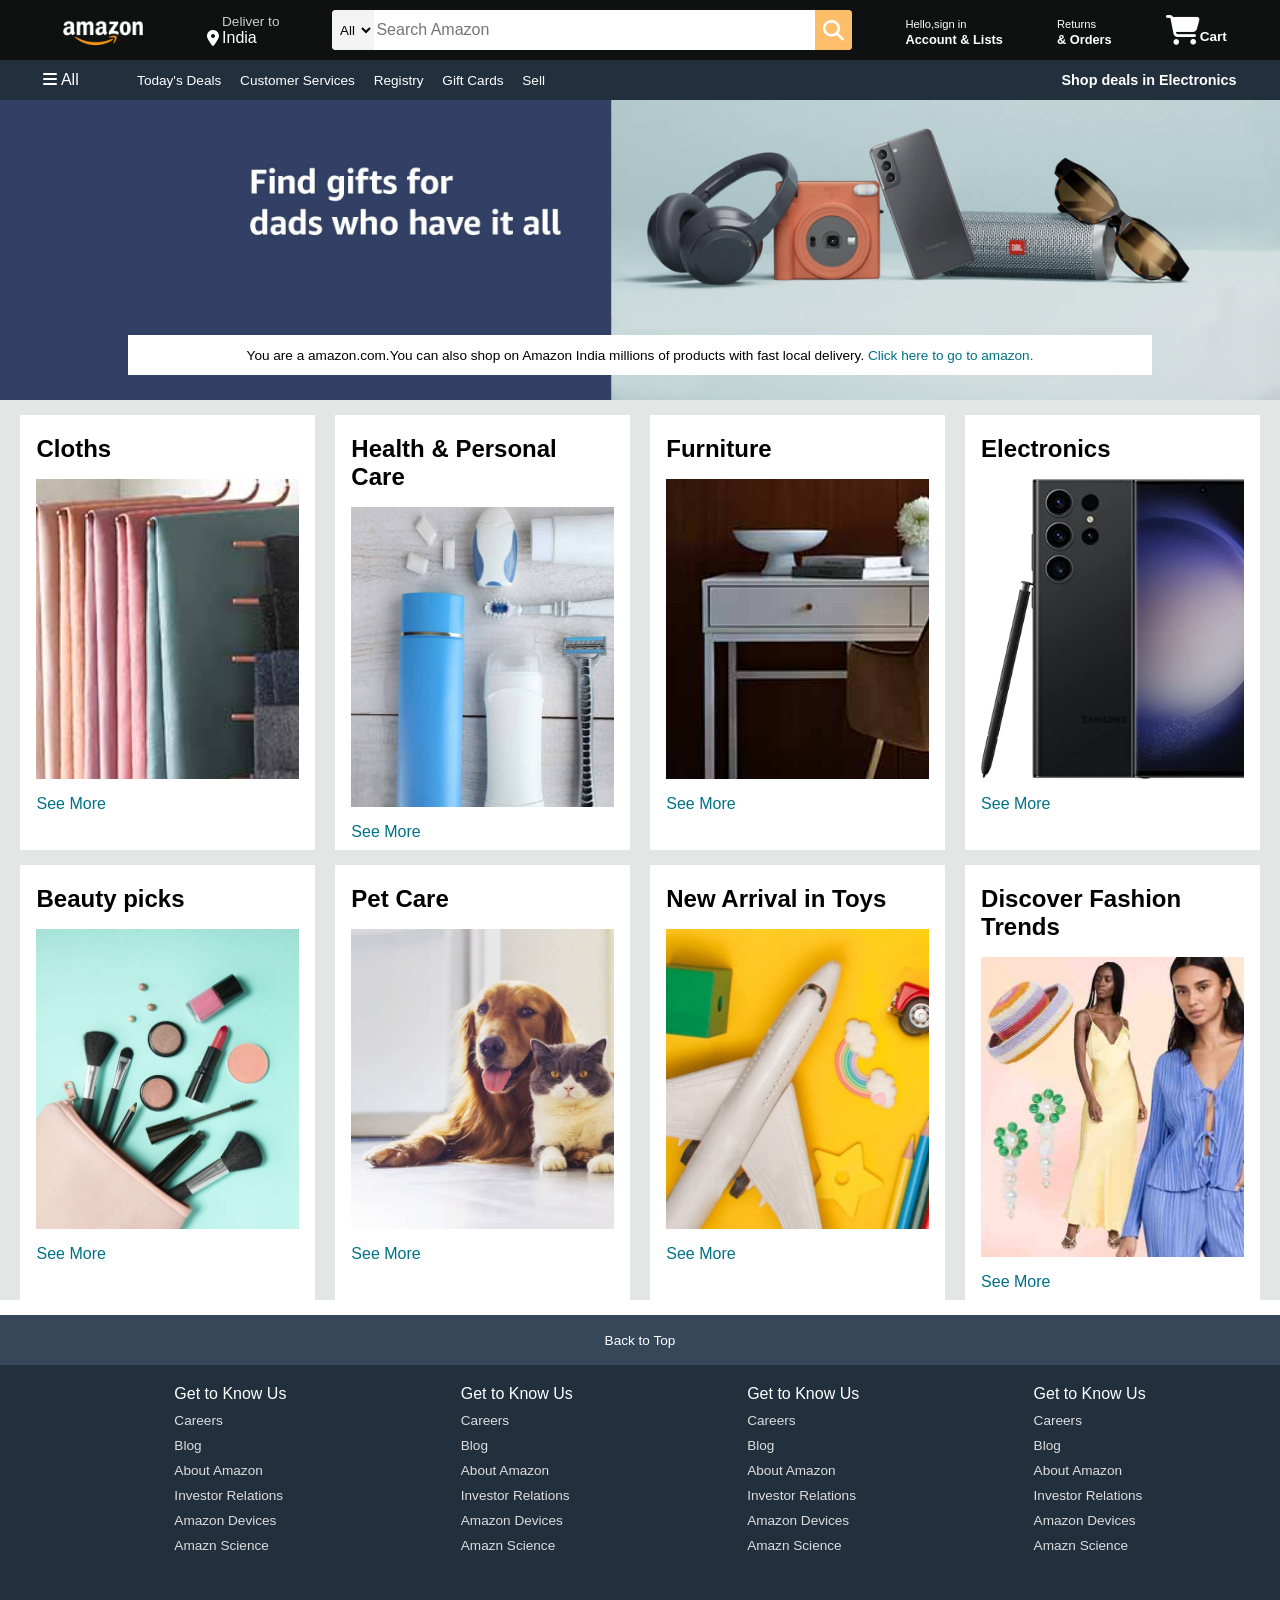
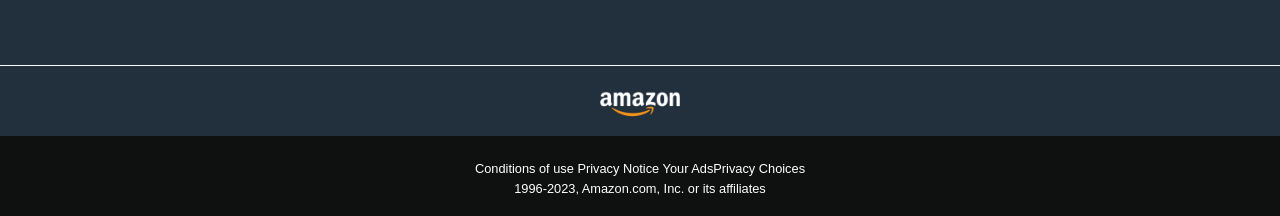
<file: index.html>
<!DOCTYPE html>
<html lang="en">
<head>
    <meta charset="UTF-8">
    <meta name="viewport" content="width=device-width, initial-scale=1.0">
    <title>Document</title>
    <link rel="stylesheet" href="style.css">
    <link rel="stylesheet" href="https://cdnjs.cloudflare.com/ajax/libs/font-awesome/6.4.2/css/all.min.css" integrity="sha512-z3gLpd7yknf1YoNbCzqRKc4qyor8gaKU1qmn+CShxbuBusANI9QpRohGBreCFkKxLhei6S9CQXFEbbKuqLg0DA==" crossorigin="anonymous" referrerpolicy="no-referrer" />
</head>
<body>
    <header>
        <div class="navbar">
            <div class="nav-logo border">
                <div class="logo"></div>
            </div>
            <div class="nav-address border">
                <p class="add-first">Deliver to</p>
                <div class="add-icon">
                    <i class="fa-solid fa-location-dot"></i>
                    <p class="add-sec">India</p>
                </div>
            </div>
            <div class="nav-search">
                <select class="search-select">
                    <option>All</option>

                </select>
                <input type="text" placeholder="Search Amazon" class="search-input">
                <div class="search-icon">
                    <i class="fa-solid fa-magnifying-glass"></i>
                </div>
            </div>
            <div class="nav-signin border">
                <p><span>Hello,sign in</span></p>
                <p class="nav-sec">Account & Lists</p>
            </div>
            <div class="nav-return border">
                <p><span>Returns</span></p>
                <p class="nav-sec">& Orders</p>
            </div>
            <div class="nav-cart border">
                <i class="fa-solid fa-cart-shopping"></i>Cart
            </div>
        </div>
        <div class="panel">
            <div class="panel-all">
                <i class="fa-solid fa-bars"></i>
                All
            </div>
            <div class="panel-ops">
                <p>Today's Deals</p>
              <p>Customer Services</p> 
               <p> Registry</p>
                <p>Gift Cards</p>
                    <p>Sell</p>

            </div>
            <div class="panel-deals">
                Shop deals in Electronics
            </div>
        
        </div>
    </header>
    <div class="hero-section">
        <div class="hero-msg">
            <p>You are a amazon.com.You can also shop on Amazon India millions of products with fast local delivery. <a>Click here to go to amazon.</a> </p>
        </div>
    </div>
    <div class="shop-section">
        <div class="box">
            <div class="box-content">
                <h2>Cloths</h2>
            <div class="box-image" style="background-image: url('drive-download-20230921T035714Z-001/box1_image.jpg');"></div>
            <p>See More</p>
            </div>
        </div>
        <div class="box">
            <div class="box-content">
                <h2>Health & Personal Care</h2>
            <div class="box-image" style="background-image: url('drive-download-20230921T035714Z-001/box2_image.jpg');"></div>
            <p>See More</p>
            </div>
        </div>
        <div class="box">
            <div class="box-content">
                <h2>Furniture</h2>
            <div class="box-image" style="background-image: url('drive-download-20230921T035714Z-001/box3_image.jpg');"></div>
            <p>See More</p>
            </div>
        </div>
        <div class="box"><div class="box-content">
            <h2>Electronics</h2>
        <div class="box-image" style="background-image: url('drive-download-20230921T035714Z-001/box4_image.jpg');"></div>
        <p>See More</p>
        </div></div>
        <div class="box">
            <div class="box-content">
                <h2>Beauty picks</h2>
            <div class="box-image" style="background-image: url('drive-download-20230921T035714Z-001/box5_image.jpg');"></div>
            <p>See More</p>
            </div>
        </div>
        <div class="box">
            <div class="box-content">
                <h2>Pet Care</h2>
            <div class="box-image" style="background-image: url('drive-download-20230921T035714Z-001/box6_image.jpg');"></div>
            <p>See More</p>
            </div>
        </div>
        <div class="box">
            <div class="box-content">
                <h2>New Arrival in Toys</h2>
            <div class="box-image" style="background-image: url('drive-download-20230921T035714Z-001/box7_image.jpg');"></div>
            <p>See More</p>
            </div>
        </div>
        <div class="box"><div class="box-content">
            <h2>Discover Fashion Trends</h2>
        <div class="box-image" style="background-image: url('drive-download-20230921T035714Z-001/box8_image.jpg');"></div>
        <p>See More</p>
        </div></div>
    </div>
    <footer>
        <div class="foot-panel1">
            Back to Top
        </div>
        <div class="foot-panel2">
            
            <ul>
                <p>Get to Know Us</p>
                <a>Careers</a>
                <a>Blog</a>
                <a>About Amazon</a>
                <a>Investor Relations </a>      
            <a>Amazon Devices</a>
            <a>Amazn Science</a>     
        </ul>
        <ul>
            <p>Get to Know Us</p>
            <a>Careers</a>
            <a>Blog</a>
            <a>About Amazon</a>
            <a>Investor Relations </a>      
        <a>Amazon Devices</a>
        <a>Amazn Science</a>     
    </ul>
    <ul>
        <p>Get to Know Us</p>
        <a>Careers</a>
        <a>Blog</a>
        <a>About Amazon</a>
        <a>Investor Relations </a>      
    <a>Amazon Devices</a>
    <a>Amazn Science</a>     
</ul>
<ul>
    <p>Get to Know Us</p>
    <a>Careers</a>
    <a>Blog</a>
    <a>About Amazon</a>
    <a>Investor Relations </a>      
<a>Amazon Devices</a>
<a>Amazn Science</a>     
</ul>
        </div>
        <div class="foot-panel3">
            <div class="logo"></div>
        </div>
        <div class="foot-panel4">
            <div class="pages">
                <a>Conditions of use</a>
                <a>Privacy Notice</a>
                <a>Your AdsPrivacy Choices</a>
            </div>
            <div class="copyright">
                1996-2023, Amazon.com, Inc. or its affiliates
            </div>
        </div>
    </footer>
</body>
</html>
</file>
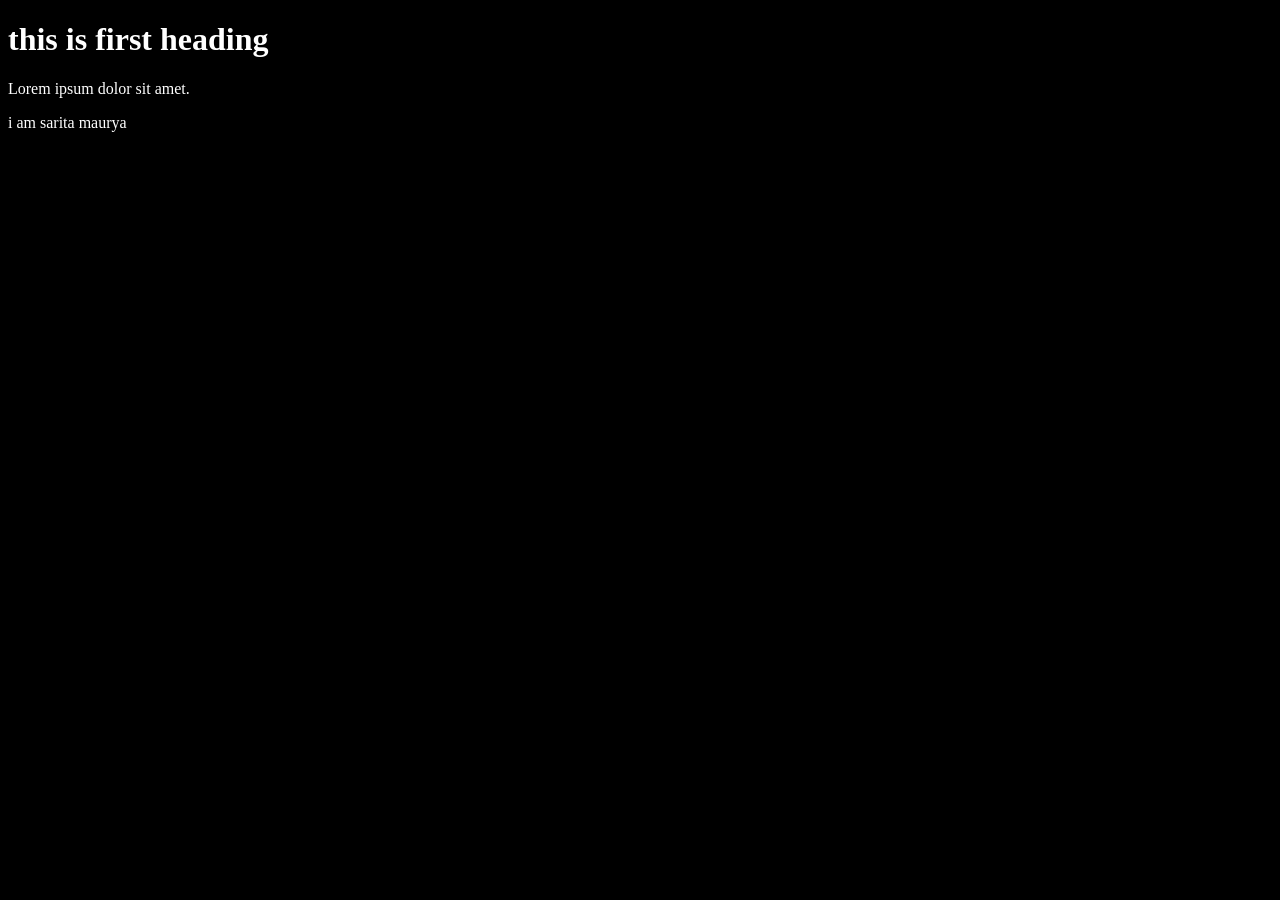
<file: dom.html>
<!DOCTYPE html>
<html lang="en">
<head>
    <meta charset="UTF-8">
    <meta name="viewport" content="width=device-width, initial-scale=1.0">
    <title>Document</title>
    <style>
        .bg-color{
            background: black;
            color: white;
        }
    </style>
</head>
<body class="bg-color">
    <div >
        <h1 class="heading" id="title"> this is first heading</h1>
        <p>Lorem ipsum dolor sit amet.</p>
    </div>
    i am sarita maurya
   
</body>
</html>
</file>
<file: style.css>
*{
    margin: 0;
    font-family: Arial;
    border: border-box;

}
.navbar{
    height: 60px;
    background: #0f1111;
    color: white;
    display: flex;
    align-items: center;
    justify-content: space-evenly;
}
.nav-logo{
    height: 50px;
    width: 100px;
}
.border{
    border: 1.5px solid transparent;

}
.border:hover{
    border: 1.5px solid white;
}
.logo{
    width: 100%;
    background-size: cover;
    height: 50px;
    background-image: url("/drive-download-20230921T035714Z-001/amazon_logo.png");
}
/* box2 */
.add-first{
    color: #cccccc;
    font-size: 0.85rem;
    margin-left: 15px;
    

}
.add-sec{
    font-size: 1rem;
    margin-left: 3px;
}
.add-icon{
    display: flex;
    align-items: center;
}
/* box3 */
.nav-search{
    display: flex;
    background-color: pink;
    width: 520px;
    height: 40px;
    border-radius: 4px;


}
.nav-search:hover{
    border: 2px solid orange;
}
.search-select{
    background-color: #f3f3f3;
    width: 50px;
    text-align: center;
    border-top-left-radius: 4px;
    border-bottom-left-radius: 4px;
    border: none;

}
.search-input{
    width: 100%;
    font-size: 1rem;
    border: none;
}
.search-icon{
    width: 45px;
    display: flex;
    justify-content: center;
    align-items: center;
    font-size: 1.3rem;
    background-color: #febd68;
    border-top-right-radius: 4px;
    border-bottom-right-radius: 4px;

    
    
}

/* box4 */
span{
    font-size: 0.7rem;
}
.nav-sec{
    font-size: 0.8rem;
    font-weight: 700;
}
/* box5 */
.nav-cart i{
    font-size: 30px;

}
.nav-cart{
    font-size: 0.85rem;
    font-weight: 700;
}
/* panel */
.panel{
    height: 40px;
    background-color: #222f3d;
    display: flex;
    color: white;
    align-items: center;
    justify-content: space-evenly;
}
.panel-ops p{
    display: inline;
    margin-left: 15px;
    
}
.panel-ops{
    width: 70%;
    font-size: 0.85rem;
   
}
.panel-deals{
    font-size: 0.9rem;
    font-weight: 700;
}
/* HERO SECTION */
.hero-section{
    background-image: url("drive-download-20230921T035714Z-001/hero_image.jpg");
    height: 300px;
    background-size: cover;
    display: flex;
    justify-content: center;
    align-items: flex-end;

    
}
.hero-msg{
    background-color: white;
    color: black;
    display: flex;
    height: 40px;
    align-items: center;
    justify-content: center;
    font-size: 0.85rem;
    bottom: 25px;
    width: 80%;
    margin-bottom: 25px;
    
    
}
.hero-msg a{
    color: #007185;
}
/* shop-section */
.shop-section{
    display: flex;
    flex-wrap: wrap;
    justify-content: space-evenly;
    background-color: #e2e7e6;
}
.box{
    /* border: 2px solid black; */
    height: 400px;
    width: 23%;
    background-color: white;
    padding: 20px 0px 15px;
    margin-top: 15px;


}
.box-content{
    margin-left: 1rem;
    margin-right: 1rem;5
}
.box-image{
    height: 300px;
    background-size: cover;
    background-repeat: no-repeat;
    margin-top: 1rem;
    margin-bottom: 1rem;
    

}
.box-content p{
    color: #007185;
}
footer{
    margin-top: 15px;
}
.foot-panel1{
    background-color: #37475a;
    color: white;
    align-items: center;
    height: 50px;
    display: flex;
    justify-content: center;
    font-size: 0.85rem;
}
.foot-panel2{
    background-color: #222f3d;
   color: white;
   height: 300px;
   display: flex;
   justify-content: space-evenly;

}
ul{
    margin-top: 20px;
}
.foot-panel2 ul a{
    display: block;
    font-size: 0.85rem;
    margin-top: 10px;
    color: #dddddd;
}
.foot-panel3{
    background-color: #222f3d;
    border-top: 0.5px solid white;
    height: 70px;
    display: flex;
    justify-content: center;
    align-items: center;
}
.logo{

    background-image: url("drive-download-20230921T035714Z-001/amazon_logo.png");
    background-size: cover;
    height: 50px;
    width: 100px;
    
}
.foot-panel4{
    background-color: #0f1111;
    color: white;
    height: 80px;
    font-size: 0.8rem;
    text-align: center;  
}
.pages{
      padding-top: 25px;
}
.copyright{
    padding-top: 5px; 
}
</file>
